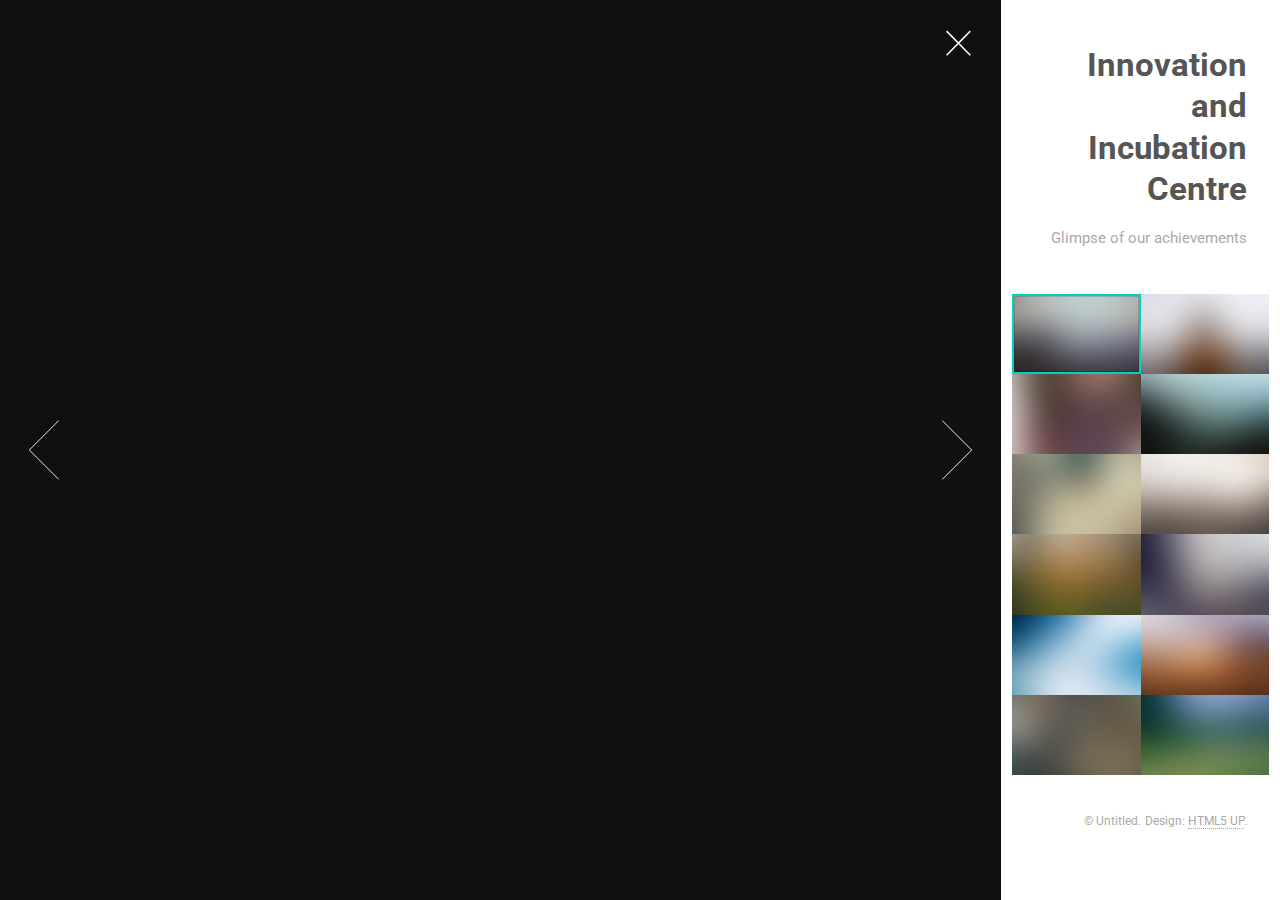
<file: Incubation and Innovation Club/gallery.html>
<!DOCTYPE HTML>
<!--
	Lens by HTML5 UP
	html5up.net | @ajlkn
	Free for personal and commercial use under the CCA 3.0 license (html5up.net/license)
-->
<html>
	<head>
		<title>Innovation and Incubation Centre</title>
		<meta charset="utf-8" />
		<meta name="viewport" content="width=device-width, initial-scale=1" />
		<!--[if lte IE 8]><script src="assets/js/ie/html5shiv.js"></script><![endif]-->
		<link rel="stylesheet" href="assets/css/main.css" />
		<!--[if lte IE 8]><link rel="stylesheet" href="assets/css/ie8.css" /><![endif]-->
		<!--[if lte IE 9]><link rel="stylesheet" href="assets/css/ie9.css" /><![endif]-->
		<noscript><link rel="stylesheet" href="assets/css/noscript.css" /></noscript>
	</head>
	<body class="is-loading-0 is-loading-1 is-loading-2">

		<!-- Main -->
			<div id="main">

				<!-- Header -->
					<header id="header">
						<h1>Innovation and Incubation Centre</h1>
						<p>Glimpse of our achievements</p>
					</header>

				<!-- Thumbnail -->
					<section id="thumbnails">
						<article>
							<a class="thumbnail" href="images/fulls/01.jpg" data-position="left center"><img src="images/thumbs/01.jpg" alt="" /></a>
							<h2>Diam tempus accumsan</h2>
							<p>Lorem ipsum dolor sit amet, consectetur adipiscing elit.</p>
						</article>
						<article>
							<a class="thumbnail" href="images/fulls/02.jpg"><img src="images/thumbs/02.jpg" alt="" /></a>
							<h2>Vivamus convallis libero</h2>
							<p>Sed velit lacus, laoreet at venenatis convallis in lorem tincidunt.</p>
						</article>
						<article>
							<a class="thumbnail" href="images/fulls/03.jpg" data-position="top center"><img src="images/thumbs/03.jpg" alt="" /></a>
							<h2>Nec accumsan enim felis</h2>
							<p>Maecenas eleifend tellus ut turpis eleifend, vitae pretium faucibus.</p>
						</article>
						<article>
							<a class="thumbnail" href="images/fulls/04.jpg"><img src="images/thumbs/04.jpg" alt="" /></a>
							<h2>Donec maximus nisi eget</h2>
							<p>Tristique in nulla vel congue. Sed sociis natoque parturient nascetur.</p>
						</article>
						<article>
							<a class="thumbnail" href="images/fulls/05.jpg" data-position="top center"><img src="images/thumbs/05.jpg" alt="" /></a>
							<h2>Nullam vitae nunc vulputate</h2>
							<p>In pellentesque cursus velit id posuere. Donec vehicula nulla.</p>
						</article>
						<article>
							<a class="thumbnail" href="images/fulls/06.jpg"><img src="images/thumbs/06.jpg" alt="" /></a>
							<h2>Phasellus magna faucibus</h2>
							<p>Nulla dignissim libero maximus tellus varius dictum ut posuere magna.</p>
						</article>
						<article>
							<a class="thumbnail" href="images/fulls/07.jpg"><img src="images/thumbs/07.jpg" alt="" /></a>
							<h2>Proin quis mauris</h2>
							<p>Etiam ultricies, lorem quis efficitur porttitor, facilisis ante orci urna.</p>
						</article>
						<article>
							<a class="thumbnail" href="images/fulls/08.jpg"><img src="images/thumbs/08.jpg" alt="" /></a>
							<h2>Gravida quis varius enim</h2>
							<p>Nunc egestas congue lorem. Nullam dictum placerat ex sapien tortor mattis.</p>
						</article>
						<article>
							<a class="thumbnail" href="images/fulls/09.jpg"><img src="images/thumbs/09.jpg" alt="" /></a>
							<h2>Morbi eget vitae adipiscing</h2>
							<p>In quis vulputate dui. Maecenas metus elit, dictum praesent lacinia lacus.</p>
						</article>
						<article>
							<a class="thumbnail" href="images/fulls/10.jpg"><img src="images/thumbs/10.jpg" alt="" /></a>
							<h2>Habitant tristique senectus</h2>
							<p>Vestibulum ante ipsum primis in faucibus orci luctus ac tincidunt dolor.</p>
						</article>
						<article>
							<a class="thumbnail" href="images/fulls/11.jpg"><img src="images/thumbs/11.jpg" alt="" /></a>
							<h2>Pharetra ex non faucibus</h2>
							<p>Ut sed magna euismod leo laoreet congue. Fusce congue enim ultricies.</p>
						</article>
						<article>
							<a class="thumbnail" href="images/fulls/12.jpg"><img src="images/thumbs/12.jpg" alt="" /></a>
							<h2>Mattis lorem sodales</h2>
							<p>Feugiat auctor leo massa, nec vestibulum nisl erat faucibus, rutrum nulla.</p>
						</article>
					</section>

				<!-- Footer -->
					<footer id="footer">
						<ul class="copyright">
							<li>&copy; Untitled.</li><li>Design: <a href="http://html5up.net">HTML5 UP</a>.</li>
						</ul>
					</footer>

			</div>

		<!-- Scripts -->
			<script src="assets/js/jquery.min.js"></script>
			<script src="assets/js/skel.min.js"></script>
			<!--[if lte IE 8]><script src="assets/js/ie/respond.min.js"></script><![endif]-->
			<script src="assets/js/main.js"></script>

	</body>
</html>
</file>
<file: Incubation and Innovation Club/assets/css/ie8.css>
/*
	Lens by HTML5 UP
	html5up.net | @ajlkn
	Free for personal and commercial use under the CCA 3.0 license (html5up.net/license)
*/

/* Viewer */

	#viewer {
		width: 100%;
	}
</file>
<file: Incubation and Innovation Club/assets/css/ie9.css>
/*
	Lens by HTML5 UP
	html5up.net | @ajlkn
	Free for personal and commercial use under the CCA 3.0 license (html5up.net/license)
*/

/* Thumbnails */

	#thumbnails:after {
		content: '';
		display: block;
		clear: both;
	}

	#thumbnails article {
		float: left;
	}

/* Viewer */

	#viewer .inner {
		box-shadow: inset 0 0 9em 2em rgba(16, 16, 16, 0.2);
	}

		#viewer .inner:before {
			display: none;
		}

	#viewer .slide .caption {
		background-color: rgba(16, 16, 16, 0.5);
	}
</file>
<file: Incubation and Innovation Club/assets/css/noscript.css>
/*
	Lens by HTML5 UP
	html5up.net | @ajlkn
	Free for personal and commercial use under the CCA 3.0 license (html5up.net/license)
*/

/* Main */

	#main {
		opacity: 1 !important;
		right: 0 !important;
	}

	body:before {
		content: 'Javascript is disabled :(';
		display: block;
		position: absolute;
		top: 50%;
		width: calc(100% - 22.5em * 0.333333333);
		height: 4em;
		margin-top: -2em;
		color: #272727;
		cursor: default;
		font-size: 3em;
		line-height: 4em;
		text-align: center;
		white-space: nowrap;
		left: 0;
	}
</file>
<file: Incubation and Innovation Club/assets/css/main.css>
@import url(font-awesome.min.css);
@import url("https://fonts.googleapis.com/css?family=Roboto:400,700");

/*
	Lens by HTML5 UP
	html5up.net | @ajlkn
	Free for personal and commercial use under the CCA 3.0 license (html5up.net/license)
*/

/* Reset */

	html, body, div, span, applet, object, iframe, h1, h2, h3, h4, h5, h6, p, blockquote, pre, a, abbr, acronym, address, big, cite, code, del, dfn, em, img, ins, kbd, q, s, samp, small, strike, strong, sub, sup, tt, var, b, u, i, center, dl, dt, dd, ol, ul, li, fieldset, form, label, legend, table, caption, tbody, tfoot, thead, tr, th, td, article, aside, canvas, details, embed, figure, figcaption, footer, header, hgroup, menu, nav, output, ruby, section, summary, time, mark, audio, video {
		margin: 0;
		padding: 0;
		border: 0;
		font-size: 100%;
		font: inherit;
		vertical-align: baseline;
	}

	article, aside, details, figcaption, figure, footer, header, hgroup, menu, nav, section {
		display: block;
	}

	body {
		line-height: 1;
	}

	ol, ul {
		list-style: none;
	}

	blockquote, q {
		quotes: none;
	}

	blockquote:before, blockquote:after, q:before, q:after {
		content: '';
		content: none;
	}

	table {
		border-collapse: collapse;
		border-spacing: 0;
	}

	body {
		-webkit-text-size-adjust: none;
	}

/* Box Model */

	*, *:before, *:after {
		-moz-box-sizing: border-box;
		-webkit-box-sizing: border-box;
		box-sizing: border-box;
	}

/* Basic */

	/*
		@-ms-viewport {
			width: device-width;
		}

	*/

	@media screen and (max-width: 480px) {

		html, body {
			min-width: 320px;
		}

	}

	body.is-loading-0 *, body.is-loading-0 *:before, body.is-loading-0 *:after {
		-moz-animation: none !important;
		-webkit-animation: none !important;
		-ms-animation: none !important;
		animation: none !important;
		-moz-transition: none !important;
		-webkit-transition: none !important;
		-ms-transition: none !important;
		transition: none !important;
	}

	html, body {
		background-color: #101010;
		overflow: hidden;
	}

/* Type */

	html {
		font-size: 16pt;
	}

		@media screen and (max-width: 1680px) {

			html {
				font-size: 12pt;
			}

		}

		@media screen and (max-width: 1280px) {

			html {
				font-size: 11pt;
			}

		}

	body {
		background-color: #fff;
		color: #aaa;
	}

	body, input, select, textarea {
		font-family: "Roboto", Helvetica, sans-serif;
		font-weight: 400;
		line-height: 1.65;
		font-size: 1em;
		color: #aaa;
	}

	a {
		-moz-transition: color 0.25s ease, border-bottom-color 0.25s ease;
		-webkit-transition: color 0.25s ease, border-bottom-color 0.25s ease;
		-ms-transition: color 0.25s ease, border-bottom-color 0.25s ease;
		transition: color 0.25s ease, border-bottom-color 0.25s ease;
		border-bottom: dotted 1px;
		color: inherit;
		text-decoration: none;
	}

		a:hover {
			border-bottom-color: transparent;
			color: #00D3B7;
		}

	strong, b {
		font-weight: 400;
		color: #555;
	}

	em, i {
		font-style: italic;
	}

	p {
		margin: 0 0 1.25em 0;
	}

	h1, h2, h3, h4, h5, h6 {
		font-weight: 400;
		line-height: 1.25;
		margin: 0 0 0.5em 0;
		color: #555;
	}

		h1 a, h2 a, h3 a, h4 a, h5 a, h6 a {
			color: inherit;
			text-decoration: none;
		}

	h2 {
		font-size: 1.25em;
	}

	h3 {
		font-size: 1em;
	}

	h4 {
		font-size: 0.9em;
	}

	h5 {
		font-size: 0.8em;
	}

	h6 {
		font-size: 0.7em;
	}

	sub {
		font-size: 0.8em;
		position: relative;
		top: 0.5em;
	}

	sup {
		font-size: 0.8em;
		position: relative;
		top: -0.5em;
	}

	blockquote {
		border-left: solid 4px #ccc;
		font-style: italic;
		margin: 0 0 1.25em 0;
		padding: 0.3125em 0 0.3125em 1.25em;
	}

	code {
		border-radius: 4px;
		border: solid 1px;
		font-family: "Courier New", monospace;
		font-size: 0.9em;
		margin: 0 0.25em;
		padding: 0.25em 0.65em;
		border-color: #ccc;
	}

	pre {
		-webkit-overflow-scrolling: touch;
		font-family: "Courier New", monospace;
		font-size: 0.9em;
		margin: 0 0 1.25em 0;
	}

		pre code {
			display: block;
			padding: 1em 1.5em;
			overflow-x: auto;
		}

	hr {
		border: 0;
		border-bottom: solid 1px #ccc;
		margin: 1.25em 0;
	}

		hr.major {
			margin: 1.875em 0;
		}

	.align-left {
		text-align: left;
	}

	.align-center {
		text-align: center;
	}

	.align-right {
		text-align: right;
	}

/* Button */

	input[type="submit"],
	input[type="reset"],
	input[type="button"],
	button,
	.button {
		-moz-appearance: none;
		-webkit-appearance: none;
		-ms-appearance: none;
		appearance: none;
		-moz-transition: background-color 0.25s ease-in-out, border-color 0.25s ease-in-out, color 0.25s ease-in-out;
		-webkit-transition: background-color 0.25s ease-in-out, border-color 0.25s ease-in-out, color 0.25s ease-in-out;
		-ms-transition: background-color 0.25s ease-in-out, border-color 0.25s ease-in-out, color 0.25s ease-in-out;
		transition: background-color 0.25s ease-in-out, border-color 0.25s ease-in-out, color 0.25s ease-in-out;
		background-color: transparent;
		border-radius: 4px;
		border: solid 1px #ccc;
		color: #555;
		cursor: pointer;
		display: inline-block;
		line-height: 1;
		padding: 0.75em 1.5em;
		text-align: center;
		text-decoration: none;
		white-space: nowrap;
	}

		input[type="submit"]:hover,
		input[type="reset"]:hover,
		input[type="button"]:hover,
		button:hover,
		.button:hover {
			border-color: #00D3B7;
			color: #00D3B7;
		}

			input[type="submit"]:hover:active,
			input[type="reset"]:hover:active,
			input[type="button"]:hover:active,
			button:hover:active,
			.button:hover:active {
				background-color: rgba(0, 211, 183, 0.15);
			}

		input[type="submit"].icon,
		input[type="reset"].icon,
		input[type="button"].icon,
		button.icon,
		.button.icon {
			padding-left: 1.35em;
		}

			input[type="submit"].icon:before,
			input[type="reset"].icon:before,
			input[type="button"].icon:before,
			button.icon:before,
			.button.icon:before {
				margin-right: 0.5em;
			}

		input[type="submit"].fit,
		input[type="reset"].fit,
		input[type="button"].fit,
		button.fit,
		.button.fit {
			display: block;
			margin: 0 0 0.625em 0;
			width: 100%;
		}

		input[type="submit"].small,
		input[type="reset"].small,
		input[type="button"].small,
		button.small,
		.button.small {
			font-size: 0.8em;
		}

		input[type="submit"].big,
		input[type="reset"].big,
		input[type="button"].big,
		button.big,
		.button.big {
			font-size: 1.35em;
		}

		input[type="submit"].disabled, input[type="submit"]:disabled,
		input[type="reset"].disabled,
		input[type="reset"]:disabled,
		input[type="button"].disabled,
		input[type="button"]:disabled,
		button.disabled,
		button:disabled,
		.button.disabled,
		.button:disabled {
			-moz-pointer-events: none;
			-webkit-pointer-events: none;
			-ms-pointer-events: none;
			pointer-events: none;
			opacity: 0.25;
		}

/* Form */

	form {
		margin: 0 0 1.25em 0;
	}

	label {
		color: #555;
		display: block;
		font-size: 0.9em;
		font-weight: 400;
		margin: 0 0 0.625em 0;
	}

	input[type="text"],
	input[type="password"],
	input[type="email"],
	select,
	textarea {
		-moz-appearance: none;
		-webkit-appearance: none;
		-ms-appearance: none;
		appearance: none;
		background-color: transparent;
		border-radius: 4px;
		border: solid 1px #ccc;
		color: inherit;
		display: block;
		outline: 0;
		padding: 0 0.75em;
		text-decoration: none;
		width: 100%;
	}

		input[type="text"]:invalid,
		input[type="password"]:invalid,
		input[type="email"]:invalid,
		select:invalid,
		textarea:invalid {
			box-shadow: none;
		}

		input[type="text"]:focus,
		input[type="password"]:focus,
		input[type="email"]:focus,
		select:focus,
		textarea:focus {
			border-color: #00D3B7;
		}

	.select-wrapper {
		text-decoration: none;
		display: block;
		position: relative;
	}

		.select-wrapper:before {
			-moz-osx-font-smoothing: grayscale;
			-webkit-font-smoothing: antialiased;
			font-family: FontAwesome;
			font-style: normal;
			font-weight: normal;
			text-transform: none !important;
		}

		.select-wrapper:before {
			color: #ccc;
			content: '\f107';
			display: block;
			height: 2.75em;
			line-height: 2.75em;
			pointer-events: none;
			position: absolute;
			right: 0;
			text-align: center;
			top: 0;
			width: 2.75em;
		}

		.select-wrapper select::-ms-expand {
			display: none;
		}

	input[type="text"],
	input[type="password"],
	input[type="email"],
	select {
		height: 2.75em;
	}

	textarea {
		padding: 0.75em 1em;
	}

	input[type="checkbox"],
	input[type="radio"] {
		-moz-appearance: none;
		-webkit-appearance: none;
		-ms-appearance: none;
		appearance: none;
		display: block;
		float: left;
		margin-right: -2em;
		opacity: 0;
		width: 1em;
		z-index: -1;
	}

		input[type="checkbox"] + label,
		input[type="radio"] + label {
			text-decoration: none;
			color: #aaa;
			cursor: pointer;
			display: inline-block;
			font-size: 1em;
			font-weight: 400;
			margin: 0;
			padding-left: 2.4em;
			padding-right: 0.75em;
			position: relative;
		}

			input[type="checkbox"] + label:before,
			input[type="radio"] + label:before {
				-moz-osx-font-smoothing: grayscale;
				-webkit-font-smoothing: antialiased;
				font-family: FontAwesome;
				font-style: normal;
				font-weight: normal;
				text-transform: none !important;
			}

			input[type="checkbox"] + label:before,
			input[type="radio"] + label:before {
				background: transparent;
				border-radius: 4px;
				border: solid 1px #ccc;
				content: '';
				display: inline-block;
				height: 1.65em;
				left: 0;
				line-height: 1.58125em;
				position: absolute;
				text-align: center;
				top: 0;
				width: 1.65em;
			}

		input[type="checkbox"]:checked + label:before,
		input[type="radio"]:checked + label:before {
			background-color: #555;
			border-color: #555;
			color: #fff;
			content: '\f00c';
		}

		input[type="checkbox"]:focus + label:before,
		input[type="radio"]:focus + label:before {
			border-color: #00D3B7;
		}

	input[type="checkbox"] + label:before {
		border-radius: 4px;
	}

	input[type="radio"] + label:before {
		border-radius: 100%;
	}

	::-webkit-input-placeholder {
		opacity: 1.0;
		color: #ccc !important;
	}

	:-moz-placeholder {
		opacity: 1.0;
		color: #ccc !important;
	}

	::-moz-placeholder {
		opacity: 1.0;
		color: #ccc !important;
	}

	:-ms-input-placeholder {
		opacity: 1.0;
		color: #ccc !important;
	}

	.formerize-placeholder {
		opacity: 1.0;
		color: #ccc !important;
	}

	.field {
		margin: 0 0 1.25em 0;
	}

/* Icon */

	.icon {
		text-decoration: none;
		border-bottom: none;
		position: relative;
	}

		.icon:before {
			-moz-osx-font-smoothing: grayscale;
			-webkit-font-smoothing: antialiased;
			font-family: FontAwesome;
			font-style: normal;
			font-weight: normal;
			text-transform: none !important;
		}

		.icon > .label {
			display: none;
		}

/* List */

	ol {
		list-style: decimal;
		margin: 0 0 1.25em 0;
		padding-left: 1.25em;
	}

		ol li {
			padding-left: 0.25em;
		}

	ul {
		list-style: disc;
		margin: 0 0 1.25em 0;
		padding-left: 1em;
	}

		ul li {
			padding-left: 0.5em;
		}

		ul.alt {
			list-style: none;
			padding-left: 0;
		}

			ul.alt li {
				border-top: solid 1px #ccc;
				padding: 0.5em 0;
			}

				ul.alt li:first-child {
					border-top: 0;
					padding-top: 0;
				}

		ul.icons {
			cursor: default;
			list-style: none;
			padding-left: 0;
		}

			ul.icons li {
				display: inline-block;
				padding: 0 1em 0 0;
			}

				ul.icons li:last-child {
					padding-right: 0;
				}

				ul.icons li .icon:before {
					font-size: 1.5rem;
				}

		ul.actions {
			cursor: default;
			list-style: none;
			padding-left: 0;
		}

			ul.actions li {
				display: inline-block;
				padding: 0 0.625em 0 0;
				vertical-align: middle;
			}

				ul.actions li:last-child {
					padding-right: 0;
				}

			ul.actions.small li {
				padding: 0 0.3125em 0 0;
			}

			ul.actions.vertical li {
				display: block;
				padding: 0.625em 0 0 0;
			}

				ul.actions.vertical li:first-child {
					padding-top: 0;
				}

				ul.actions.vertical li > * {
					margin-bottom: 0;
				}

			ul.actions.vertical.small li {
				padding: 0.3125em 0 0 0;
			}

				ul.actions.vertical.small li:first-child {
					padding-top: 0;
				}

			ul.actions.fit {
				display: table;
				margin-left: -0.625em;
				padding: 0;
				table-layout: fixed;
				width: calc(100% + 0.625em);
			}

				ul.actions.fit li {
					display: table-cell;
					padding: 0 0 0 0.625em;
				}

					ul.actions.fit li > * {
						margin-bottom: 0;
					}

				ul.actions.fit.small {
					margin-left: -0.3125em;
					width: calc(100% + 0.3125em);
				}

					ul.actions.fit.small li {
						padding: 0 0 0 0.3125em;
					}

	dl {
		margin: 0 0 1.25em 0;
	}

		dl dt {
			display: block;
			font-weight: 400;
			margin: 0 0 0.625em 0;
		}

		dl dd {
			margin-left: 1.25em;
		}

/* Main */

	#main {
		-moz-transition: opacity 0.75s ease, right 0.75s ease, left 0.75s ease, visibility 0.75s;
		-webkit-transition: opacity 0.75s ease, right 0.75s ease, left 0.75s ease, visibility 0.75s;
		-ms-transition: opacity 0.75s ease, right 0.75s ease, left 0.75s ease, visibility 0.75s;
		transition: opacity 0.75s ease, right 0.75s ease, left 0.75s ease, visibility 0.75s;
		-webkit-overflow-scrolling: touch;
		position: fixed;
		top: 0;
		width: 22.5em;
		height: 100%;
		background: #fff;
		outline: 0;
		overflow-x: hidden;
		overflow-y: auto;
		text-align: right;
		visibility: visible;
		z-index: 10000;
		right: 0;
	}

		#main .toggle {
			-webkit-tap-highlight-color: transparent;
			position: absolute;
			top: 0;
			width: 4em;
			height: 4em;
			background-image: url("images/close-small-alt.svg");
			background-repeat: no-repeat;
			background-size: 32px 32px;
			cursor: pointer;
			display: none;
			z-index: 1;
			background-position: 0.5em 0.5em;
			left: 0;
		}

		body.fullscreen #main {
			visibility: hidden;
			right: -22.5em;
		}

		body.is-loading-1 #main {
			opacity: 0;
			right: -2em;
		}

		@media screen and (max-width: 1280px) {

			#main {
				width: 19em;
			}

				body.fullscreen #main {
					right: -19em;
				}

		}

		@media screen and (max-width: 980px) {

			#main {
				background: rgba(255, 255, 255, 0.925);
			}

				#main .toggle {
					display: block;
				}

		}

		@media screen and (max-width: 480px) {

			#main {
				-moz-transition: opacity 0.5s ease, visibility 0.5s;
				-webkit-transition: opacity 0.5s ease, visibility 0.5s;
				-ms-transition: opacity 0.5s ease, visibility 0.5s;
				transition: opacity 0.5s ease, visibility 0.5s;
				width: 100%;
				background: #fff;
				text-align: center;
			}

				body.is-loading-1 #main {
					left: auto !important;
					right: auto !important;
				}

				body.fullscreen #main {
					left: auto !important;
					right: auto !important;
					opacity: 0;
				}

				#main .toggle {
					display: none;
				}

		}

/* Header */

	#header {
		padding: 3em 2.25em 1.75em 2.25em ;
	}

		#header h1 {
			font-size: 2.25em;
			font-weight: 700;
		}

/* Footer */

	#footer {
		padding: 2.25em 2.25em 1em 2.25em ;
	}

		#footer .copyright {
			list-style: none;
			padding: 0;
		}

			#footer .copyright li {
				display: inline-block;
				font-size: 0.8em;
				margin-left: 0.35em;
				padding: 0;
			}

				#footer .copyright li:first-child {
					margin-left: 0;
				}

/* Thumbnails */

	#thumbnails {
		display: -moz-flex;
		display: -webkit-flex;
		display: -ms-flex;
		display: flex;
		-moz-flex-wrap: wrap;
		-webkit-flex-wrap: wrap;
		-ms-flex-wrap: wrap;
		flex-wrap: wrap;
		padding: 0 0.75em;
	}

		#thumbnails article {
			position: relative;
			width: 50%;
			background: #101010;
			outline: 0;
		}

			#thumbnails article .thumbnail {
				-webkit-tap-highlight-color: transparent;
				display: block;
				position: relative;
				border: 0;
				outline: 0;
			}

				#thumbnails article .thumbnail img {
					display: block;
					width: 100%;
				}

				#thumbnails article .thumbnail:before {
					-moz-pointer-events: none;
					-webkit-pointer-events: none;
					-ms-pointer-events: none;
					pointer-events: none;
					-moz-transition: opacity 0.25s ease;
					-webkit-transition: opacity 0.25s ease;
					-ms-transition: opacity 0.25s ease;
					transition: opacity 0.25s ease;
					content: '';
					position: absolute;
					left: 0;
					top: 0;
					width: 100%;
					height: 100%;
					box-shadow: inset 0 0 0 2px #00D3B7, inset 0 0 0px 3px rgba(0, 0, 0, 0.15);
					opacity: 0;
					z-index: 1;
				}

				#thumbnails article .thumbnail:focus:before {
					opacity: 0.5;
				}

			#thumbnails article h2, #thumbnails article p {
				display: none;
			}

			#thumbnails article.active .thumbnail:before {
				opacity: 1;
			}

		@media screen and (max-width: 480px) {

			#thumbnails article .thumbnail:before {
				display: none;
			}

		}

/* Viewer */

	@-moz-keyframes spinner {
		0% {
			-moz-transform: rotate(0deg);
			-webkit-transform: rotate(0deg);
			-ms-transform: rotate(0deg);
			transform: rotate(0deg);
		}

		100% {
			-moz-transform: rotate(360deg);
			-webkit-transform: rotate(360deg);
			-ms-transform: rotate(360deg);
			transform: rotate(360deg);
		}
	}

	@-webkit-keyframes spinner {
		0% {
			-moz-transform: rotate(0deg);
			-webkit-transform: rotate(0deg);
			-ms-transform: rotate(0deg);
			transform: rotate(0deg);
		}

		100% {
			-moz-transform: rotate(360deg);
			-webkit-transform: rotate(360deg);
			-ms-transform: rotate(360deg);
			transform: rotate(360deg);
		}
	}

	@-ms-keyframes spinner {
		0% {
			-moz-transform: rotate(0deg);
			-webkit-transform: rotate(0deg);
			-ms-transform: rotate(0deg);
			transform: rotate(0deg);
		}

		100% {
			-moz-transform: rotate(360deg);
			-webkit-transform: rotate(360deg);
			-ms-transform: rotate(360deg);
			transform: rotate(360deg);
		}
	}

	@keyframes spinner {
		0% {
			-moz-transform: rotate(0deg);
			-webkit-transform: rotate(0deg);
			-ms-transform: rotate(0deg);
			transform: rotate(0deg);
		}

		100% {
			-moz-transform: rotate(360deg);
			-webkit-transform: rotate(360deg);
			-ms-transform: rotate(360deg);
			transform: rotate(360deg);
		}
	}

	#viewer {
		-moz-transition: opacity 0.75s ease, width 0.75s ease;
		-webkit-transition: opacity 0.75s ease, width 0.75s ease;
		-ms-transition: opacity 0.75s ease, width 0.75s ease;
		transition: opacity 0.75s ease, width 0.75s ease;
		position: absolute;
		top: 0;
		width: calc(100% - 22.5em);
		height: 100%;
		left: 0;
	}

		#viewer .inner {
			-moz-pointer-events: none;
			-webkit-pointer-events: none;
			-ms-pointer-events: none;
			pointer-events: none;
			position: absolute;
			top: 0;
			left: 0;
			width: 100%;
			height: 100%;
			z-index: 2;
		}

			#viewer .inner > * {
				-moz-pointer-events: auto;
				-webkit-pointer-events: auto;
				-ms-pointer-events: auto;
				pointer-events: auto;
			}

			#viewer .inner:before {
				background-image: -moz-linear-gradient(left, rgba(16,16,16,0.2), rgba(16,16,16,0) 10em, rgba(16,16,16,0)), -moz-linear-gradient(right, rgba(16,16,16,0.2), rgba(16,16,16,0) 10em, rgba(16,16,16,0));
				background-image: -webkit-linear-gradient(left, rgba(16,16,16,0.2), rgba(16,16,16,0) 10em, rgba(16,16,16,0)), -webkit-linear-gradient(right, rgba(16,16,16,0.2), rgba(16,16,16,0) 10em, rgba(16,16,16,0));
				background-image: -ms-linear-gradient(left, rgba(16,16,16,0.2), rgba(16,16,16,0) 10em, rgba(16,16,16,0)), -ms-linear-gradient(right, rgba(16,16,16,0.2), rgba(16,16,16,0) 10em, rgba(16,16,16,0));
				background-image: linear-gradient(left, rgba(16,16,16,0.2), rgba(16,16,16,0) 10em, rgba(16,16,16,0)), linear-gradient(right, rgba(16,16,16,0.2), rgba(16,16,16,0) 10em, rgba(16,16,16,0));
				content: '';
				display: block;
				position: absolute;
				top: 0;
				left: 0;
				width: 100%;
				height: 100%;
			}

			#viewer .inner .toggle {
				-webkit-tap-highlight-color: transparent;
				position: absolute;
				top: 0;
				width: 4em;
				height: 4em;
				background-image: url("images/close.svg");
				background-repeat: no-repeat;
				background-size: 64px 64px;
				cursor: pointer;
				z-index: 1;
				right: 0;
				background-position: calc(100% - 0.75em) 0.75em;
			}

			#viewer .inner .nav-next,
			#viewer .inner .nav-previous {
				-webkit-tap-highlight-color: transparent;
				position: absolute;
				top: 50%;
				width: 6em;
				height: 6em;
				margin-top: -3em;
				background-image: url("images/arrow.svg");
				background-position: center;
				background-repeat: no-repeat;
				background-size: contain;
				cursor: pointer;
			}

			#viewer .inner .nav-previous {
				-moz-transform: scaleX(-1);
				-webkit-transform: scaleX(-1);
				-ms-transform: scaleX(-1);
				transform: scaleX(-1);
				left: 0;
			}

			#viewer .inner .nav-next {
				right: 0;
			}

		#viewer .slide {
			-moz-transition: opacity 0.5s ease-in-out;
			-webkit-transition: opacity 0.5s ease-in-out;
			-ms-transition: opacity 0.5s ease-in-out;
			transition: opacity 0.5s ease-in-out;
			position: absolute;
			top: 0;
			left: 0;
			width: 100%;
			height: 100%;
			opacity: 1;
			z-index: 1;
		}

			#viewer .slide .caption {
				background-image: -moz-linear-gradient(bottom, rgba(16,16,16,0.75), rgba(16,16,16,0.25) 80%, rgba(16,16,16,0));
				background-image: -webkit-linear-gradient(bottom, rgba(16,16,16,0.75), rgba(16,16,16,0.25) 80%, rgba(16,16,16,0));
				background-image: -ms-linear-gradient(bottom, rgba(16,16,16,0.75), rgba(16,16,16,0.25) 80%, rgba(16,16,16,0));
				background-image: linear-gradient(bottom, rgba(16,16,16,0.75), rgba(16,16,16,0.25) 80%, rgba(16,16,16,0));
				padding: 2em 2em 0.75em 2em ;
				position: absolute;
				bottom: 0;
				left: 0;
				width: 100%;
				color: rgba(255, 255, 255, 0.5);
				z-index: 1;
			}

				#viewer .slide .caption h2, #viewer .slide .caption h3, #viewer .slide .caption h4, #viewer .slide .caption h5, #viewer .slide .caption h6 {
					color: #fff;
				}

			#viewer .slide .image {
				-moz-transition: opacity 0.5s ease-in-out;
				-webkit-transition: opacity 0.5s ease-in-out;
				-ms-transition: opacity 0.5s ease-in-out;
				transition: opacity 0.5s ease-in-out;
				position: absolute;
				top: 0;
				left: 0;
				width: 100%;
				height: 100%;
				background-repeat: no-repeat;
				background-size: cover;
				opacity: 0;
			}

			#viewer .slide:before {
				-moz-animation: spinner 1s linear infinite;
				-webkit-animation: spinner 1s linear infinite;
				-ms-animation: spinner 1s linear infinite;
				animation: spinner 1s linear infinite;
				-moz-transition: opacity 0.5s ease-in-out;
				-webkit-transition: opacity 0.5s ease-in-out;
				-ms-transition: opacity 0.5s ease-in-out;
				transition: opacity 0.5s ease-in-out;
				content: '';
				display: block;
				position: absolute;
				top: 50%;
				left: 50%;
				width: 3em;
				height: 3em;
				background-image: url("images/spinner.svg");
				background-position: center;
				background-repeat: no-repeat;
				background-size: contain;
				margin: -1.5em 0 0 -1.5em;
				opacity: 0;
			}

			#viewer .slide.loading:before {
				opacity: 1;
			}

			#viewer .slide.active .image {
				opacity: 1;
			}

		body.fullscreen #viewer {
			width: 100%;
		}

			body.fullscreen #viewer .inner .toggle {
				background-image: url("images/open.svg");
			}

		body.is-loading-1 #viewer {
			opacity: 0;
		}

		body.is-loading-2 #viewer .slide {
			opacity: 0;
		}

		@media screen and (max-width: 1280px) {

			#viewer {
				width: calc(100% - 19em);
			}

		}

		@media screen and (max-width: 980px) {

			#viewer {
				width: 100%;
			}

				#viewer .inner .toggle {
					-moz-transition: opacity 0.75s ease;
					-webkit-transition: opacity 0.75s ease;
					-ms-transition: opacity 0.75s ease;
					transition: opacity 0.75s ease;
					background-image: url("images/open.svg");
					opacity: 0;
					right: 0;
				}

				body.fullscreen #viewer .inner .toggle {
					opacity: 1;
				}

		}

		@media screen and (max-width: 736px) {

			#viewer .inner .toggle {
				background-size: 32px 32px;
			}

			#viewer .inner .nav-next,
			#viewer .inner .nav-previous {
				background-image: url("images/arrow-small.svg");
				background-size: 32px 32px;
			}

			body.fullscreen #viewer .inner .toggle {
				background-image: url("images/open-small.svg");
			}

		}

		@media screen and (max-width: 480px) {

			#viewer {
				-moz-transition: opacity 0.5s ease;
				-webkit-transition: opacity 0.5s ease;
				-ms-transition: opacity 0.5s ease;
				transition: opacity 0.5s ease;
				-moz-transition-delay: 0s;
				-webkit-transition-delay: 0s;
				-ms-transition-delay: 0s;
				transition-delay: 0s;
				opacity: 0;
			}

				#viewer .inner .toggle {
					background-image: url("images/close-small.svg") !important;
					background-size: 32px 32px;
				}

				body.fullscreen #viewer {
					-moz-transition-delay: 0.5s;
					-webkit-transition-delay: 0.5s;
					-ms-transition-delay: 0.5s;
					transition-delay: 0.5s;
					opacity: 1;
				}

		}
</file>
